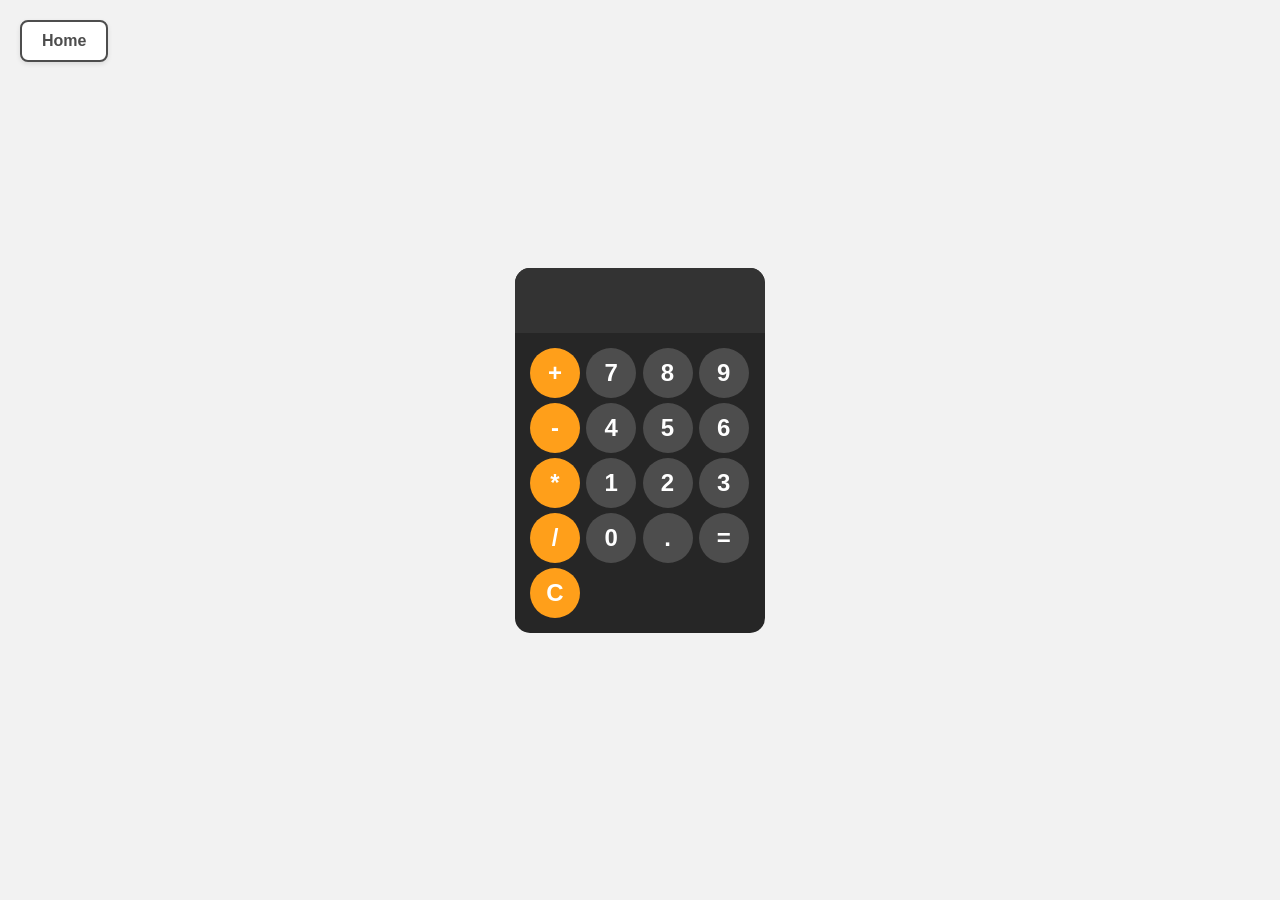
<file: calculator.html>
<!DOCTYPE html>
<html lang="en">
<head>
  <meta charset="UTF-8">
  <meta name="viewport" content="width=device-width, initial-scale=1.0">
  <title>Document</title>
  <style>
    body{
        margin: 0;
        display: flex;
        justify-content: center;
        align-items: center;
        height: 100vh;
        background-color: hsl(0, 0%, 95%);
    }
    .home-btn-container {
        position: absolute;
        top: 20px;
        left: 20px;
    }
    .home-btn {
        text-decoration: none;
        color: hsl(0, 0%, 30%);
        font-family: Arial, sans-serif;
        font-size: 16px;
        font-weight: bold;
        padding: 10px 20px;
        background-color: white;
        border: 2px solid hsl(0, 0%, 30%);
        border-radius: 8px;
        transition: all 0.3s ease;
        display: inline-block;
        box-shadow: 0 2px 5px rgba(0,0,0,0.1);
    }
    .home-btn:hover {
        background-color: hsl(35, 100%, 55%);
        color: white;
        border-color: hsl(35, 100%, 55%);
        transform: translateY(-2px);
        box-shadow: 0 4px 8px rgba(0,0,0,0.2);
    }
    #calculator{
        font-family: Arial, sans-serif;
        background-color: hsl(0, 0%, 15%);
        border-radius: 15px;
        max-width: 250px;
        overflow: hidden;
    }
    #display{
        width: 100%;
        padding: 10px;
        font-size: 2.5rem;
        text-align: left;
        border: none;
        background-color: hsl(0, 0%, 20%);
        color: white;
        overflow: scroll;
    }
    #keys{
        display: grid;
        grid-template-columns: repeat(4, 1fr);
        gap: 5px;
        padding: 15px;
    }
    button{
        width: 50px;
        height: 50px;
        border-radius: 25px;
        border: none;
        background-color: hsl(0, 0%, 30%);
        color: white;
        font-size: 1.5rem;
        font-weight: bold;
        cursor: pointer;
    }
    button:hover{
        background-color: hsl(0, 0%, 40%);
    }
    button:active{
        background-color: hsl(0, 0%, 50%);
    }
    .operator-btn{
        background-color: hsl(35, 100%, 55%);
    }
    .operator-btn:hover{
        background-color: hsl(35, 100%, 65%);
    }
    .operator-btn:active{
        background-color: hsl(35, 100%, 75%);
    }
  </style>
</head>
<body>
  <div class="home-btn-container">
    <a href="index.html" class="home-btn">Home</a>
  </div>
  <div id="calculator">
    <input id="display" readonly>
      <div id="keys">
        <button onclick="appendToDisplay('+')" class="operator-btn">+</button>
        <button onclick="appendToDisplay('7')">7</button>
        <button onclick="appendToDisplay('8')">8</button>
        <button onclick="appendToDisplay('9')">9</button>
        <button onclick="appendToDisplay('-')" class="operator-btn">-</button>
        <button onclick="appendToDisplay('4')">4</button>
        <button onclick="appendToDisplay('5')">5</button>
        <button onclick="appendToDisplay('6')">6</button>
        <button onclick="appendToDisplay('*')" class="operator-btn">*</button>
        <button onclick="appendToDisplay('1')">1</button>
        <button onclick="appendToDisplay('2')">2</button>
        <button onclick="appendToDisplay('3')">3</button>
        <button onclick="appendToDisplay('/')" class="operator-btn">/</button>
        <button onclick="appendToDisplay('0')">0</button>
        <button onclick="appendToDisplay('.')">.</button>
        <button onclick="calculate()">=</button>
        <button onclick="clearDisplay()" class="operator-btn">C</button>
      </div>
  </div>
    <script>
    const display = document.getElementById("display");
    function appendToDisplay(input){
      display.value += input;
    }
    function clearDisplay(){
      display.value = "";
    }
    function calculate(){
      try{
        display.value = eval(display.value);
      }
      catch(error){
        display.value = "Error";
      }
    }
  </script>
</body>
</html>
</file>
